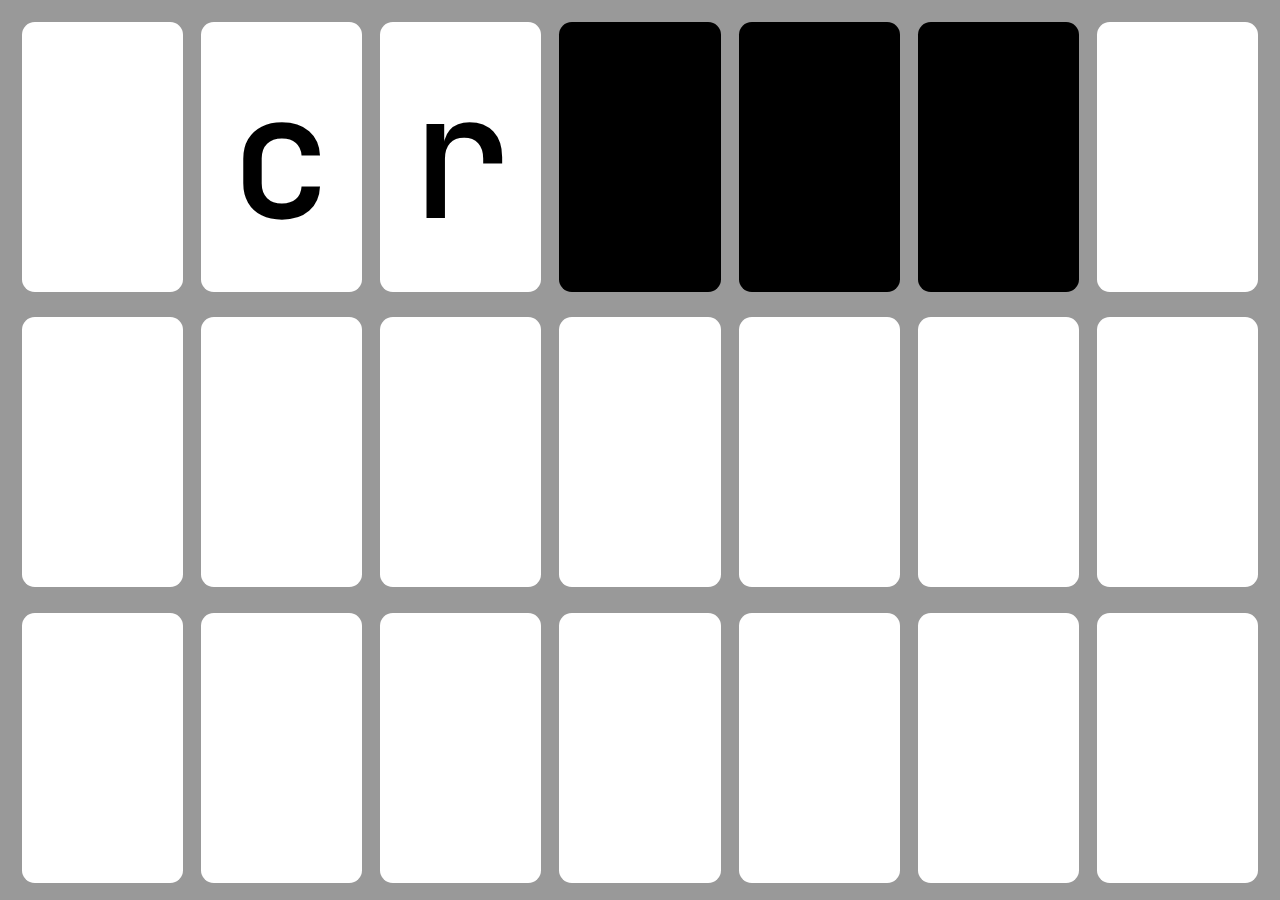
<file: index.html>
<!DOCTYPE html>
<html>

<head>
     <meta charset="utf-8">
     <meta http-equiv="X-UA-Compatible"
           content="IE=edge">
     <meta name="viewport"
           content="width=device-width, initial-scale=1.0">
     <title>Crypto-Clock</title>
     <link rel="stylesheet"
           href="styles.css">
     <link rel="icon"
           href="favicon.ico">
     <script defer
             src="main.dart.js"></script>
     <link rel="preconnect"
           href="https://fonts.gstatic.com">
     <link href="https://fonts.googleapis.com/css2?family=JetBrains+Mono:wght@400;442&display=swap"
           rel="stylesheet">
</head>

<body>
     <div id="ticker">
          <section class="row">
               <div id="c0_0"
                    class="boxed">&nbsp;</div>
               <div id="c0_1"
                    class="boxed">&nbsp;</div>
               <div id="c0_2"
                    class="boxed">&nbsp;</div>
               <div id="c0_3"
                    class="boxed">&nbsp;</div>
               <div id="c0_4"
                    class="boxed">&nbsp;</div>
               <div id="c0_5"
                    class="boxed">&nbsp;</div>
               <div id="c0_6"
                    class="boxed">&nbsp;</div>
               <!-- <div id="c0_7"
           class="boxed">&nbsp;</div> -->
          </section>
          <section class="row">
               <div id="c1_0"
                    class="boxed">&nbsp;</div>
               <div id="c1_1"
                    class="boxed">&nbsp;</div>
               <div id="c1_2"
                    class="boxed">&nbsp;</div>
               <div id="c1_3"
                    class="boxed">&nbsp;</div>
               <div id="c1_4"
                    class="boxed">&nbsp;</div>
               <div id="c1_5"
                    class="boxed">&nbsp;</div>
               <div id="c1_6"
                    class="boxed">&nbsp;</div>
               <!-- <div id="c1_7"
           class="boxed">&nbsp;</div> -->
          </section>
          <section class="row">
               <div id="c2_0"
                    class="boxed">&nbsp;</div>
               <div id="c2_1"
                    class="boxed">&nbsp;</div>
               <div id="c2_2"
                    class="boxed">&nbsp;</div>
               <div id="c2_3"
                    class="boxed">&nbsp;</div>
               <div id="c2_4"
                    class="boxed">&nbsp;</div>
               <div id="c2_5"
                    class="boxed">&nbsp;</div>
               <div id="c2_6"
                    class="boxed">&nbsp;</div>
               <!-- <div id="c2_7"
           class="boxed">&nbsp;</div> -->
          </section>
          <div id="back">&nbsp;</div>
          <div id="middle">&nbsp;</div>
          <div id="forward">&nbsp;</div>
     </div>
     <div id="settings"
          class="unvisible">
          <header>
               <div class="action"></div>
               <h1>crypto-clock</h1>
               <div class="action">
                    <button id="close">X</button>
               </div>
          </header>
          <div class="content cols">
               <div class="col">
                    <h3>Available symbols</h3>
                    <div id="symbols_all"
                         class="scroller"><button id="load_symbols">Load
                              symbols</button>
                    </div>
               </div>
               <div class="col">
                    <h3>Current symbols</h3>
                    <div id="symbols_current"
                         class="scroller"></div>
               </div>
               <div class="col">
                    <h3>Settings</h3>
                    <h4>Update interval</h4>
                    <div class="picker">
                         <button class="back"
                                 id="interval_back">&#10094;</button>
                         <div id="interval"
                              class="value"></div>
                         <button class="forward"
                                 id="interval_forward">&#10095;</button>
                    </div>
                    <p>Seconds between updates. More updates = more power.</p>
                    <h4>Updates per symbol</h4>
                    <div class="picker">
                         <button class="back"
                                 id="intervals_per_element_back">&#10094;</button>
                         <div id="intervals_per_element"
                              class="value"></div>
                         <button class="forward"
                                 id="intervals_per_element_forward">&#10095;</button>
                    </div>
                    <p>Updates before moving to next symbol.</p>
                    <h4>Periodic refresh</h4>
                    <div class="picker">
                         <button class="back"
                                 id="refresh_back">&#10094;</button>
                         <div id="refresh_value"
                              class="value"></div>
                         <button class="forward"
                                 id="refresh_forward">&#10095;</button>
                    </div>
                    <p>Hours between refresh.</p>
               </div>
          </div>
          <footer>
               <div class="content">github.com/jimmyff/crypto-clock<br />Author:
                    jimmyff<br />Powered by the Binance API</div>
               <div class="content buttons">
                    <button id="reset">Reset</button>
                    <button id="save">Save</button>
               </div>
          </footer>
     </div>
</body>

</html>
</file>
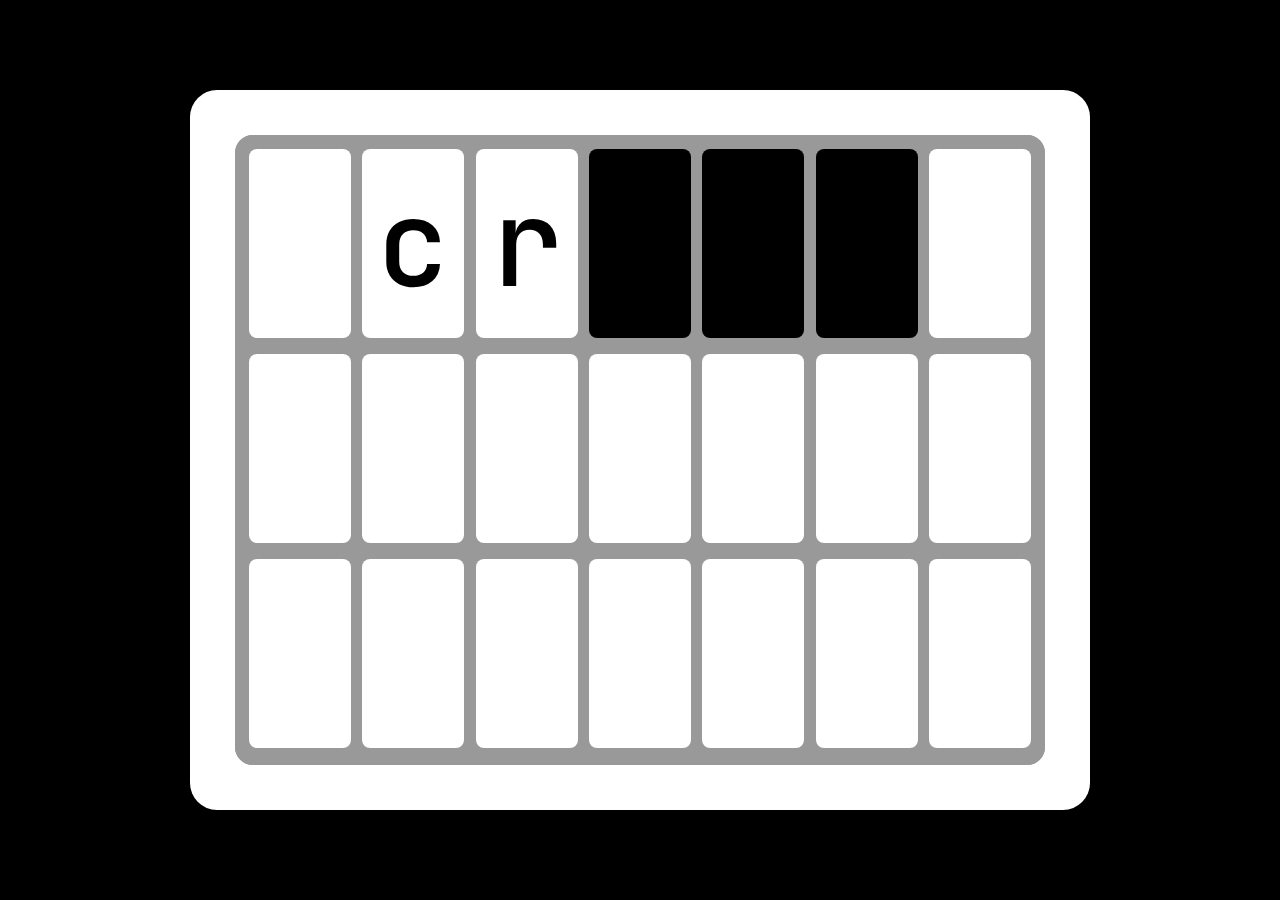
<file: desktop.html>
<!DOCTYPE html>
<html>

<head>
    <meta charset="utf-8">
    <meta http-equiv="X-UA-Compatible"
          content="IE=edge">
    <meta name="viewport"
          content="width=device-width, initial-scale=1.0">
    <title>Crypto-Clock</title>
</head>
<style>
    body {
        height: 100vh;
        width: 100%;
        padding: 0;
        margin: 0;
        background: black;
        display: flex;
        flex-direction: column;
        justify-content: center;
        overflow: hidden;
    }

    #clock {
        margin: auto auto auto auto;
        background-color: white;
    }

    #clockDisplay {
        position: relative;
    }

    @media (orientation: landscape) {
        #clock {
            padding: 5vh;
            border-radius: 3vh;
        }

        #clockDisplay {
            height: 70vh;
            width: 90vh;
        }

        #iframe {
            border-radius: 2vh;
        }
    }

    @media (orientation: portrait) {
        #clock {
            padding: 5vw;
            border-radius: 3vw;
        }

        #clockDisplay {
            height: 60vw;
            width: 80vw;
        }

        #iframe {
            border-radius: 2vw;
        }
    }

    #iframe {
        border: 0;
        left: 0px;
        top: 0px;
        right: 0px;
        bottom: 0px;
        position: absolute;
        width: 100%;
        height: 100%;
        display: block;
    }
</style>

<body>
    <div id="clock">
        <div id="clockDisplay"><iframe id="iframe"
                    src="index.html"></iframe></div>
    </div>
</body>

</html>
</file>
<file: styles.css>
@import url(https://fonts.googleapis.com/css?family=Roboto);

html, body {
  width: 100%;
  height: 100%;
  margin: 0;
  padding: 0;
  font-size: 2vh;
  font-family: 'JetBrains Mono', monospace;
  background-color: #999;
  color: #000;
  overflow: hidden;
}

#ticker {
  position: relative;
}
#ticker #back {
  display: block;
  position: absolute;
  left:0;
  right: 60vw;
  top: 0;
  bottom: 0;
}
#ticker #forward {
  display: block;
  position: absolute;
  left:60vw;
  right: 0;
  top: 0;
  bottom: 0;
}
#ticker #middle {
  display: block;
  position: absolute;
  left:40vw;
  right: 40vw;
  top: 0;
  bottom: 0;
}

#ticker .row {
  text-align: center;
  flex-direction: row;
  flex-wrap: nowrap;
  justify-content: space-evenly;
  align-items: flex-start;
  height: 30vh;
  display: flex;
  padding:1vw;
}
#ticker .row div.boxed {
  background-color: #fff;
  font-size: 19vh;
  height: 30vh;
  line-height:30vh;
  text-align: center;
  display:inline-block;
  border-radius: 1vw;
  margin:0.7vw;
  vertical-align: middle; 
  flex: 1;
  flex-grow: 1;
  font-weight: 500;
  overflow: hidden;

}


/* CSS animation refresh method. Not currently used */
/* #ticker .row div.boxed.refreshAnimation {

  -webkit-animation: 250ms refresh 1 normal running;
  -moz-animation: 250ms refresh 1 normal running;
  -o-animation: 250ms refresh 1 normal running;
  animation: 250ms refresh 1 normal running;
}

@keyframes refresh {
  0% { background-color: #000; }
  99% { background-color: #000; }
  100% { background-color: #fff; }
}
@-webkit-keyframes refresh {
  0% { background-color: #000; }
  99% { background-color: #000; }
  100% { background-color: #fff; }
}
@-moz-keyframes refresh {
  0% { background-color: #000; }
  99% { background-color: #000; }
  100% { background-color: #fff; }
}

@-o-keyframes refresh {
  0% { background-color: #000; }
  99% { background-color: #000; }
  100% { background-color: #fff; }
} */

.refresh {
  background-color: #000 !important;
}

#settings {
  background-color: #fff;
  position: absolute;
  top:1vw;
  left:1vw;
  bottom:1vw;
  right:1vw;
  border-radius: 1vw;
  display: none;
  
}

#settings.visible {
  display: flex;
  flex-direction: column;

}
.cols {
  display: flex;
  flex-direction: row;
}
.col {
  flex:1;
  padding: 1.5vw;
}
.col .scroller {
  overflow-y: scroll;
  background-color: #aaa;
  height: 60vh;
  text-align: center;
}

#load_symbols {
  margin:5vh auto 0 auto;
}
#settings footer, #settings header {
  height:10vh;
  flex-grow: 0;
  text-align: center;
  display: flex;
  flex-direction: row;
  border-bottom: 1px dotted #888;
  padding-bottom: 1vw;
}


#settings footer div {
  text-align: left;
  padding-left: 2vw;
}
#settings footer .buttons {
  text-align: right;
  padding-right: 2vw;
}
#settings .action {
flex-grow: 0;
width: 7vw;
padding: 2vw;
text-align: right;
}
#settings div.content, #settings h1 {
  flex:1;
  flex-grow: 1;
}
#settings h1 {
  margin:0.4em 0;
  font-size: 5vh;
}
#settings h3 {
  margin: 0 0 2vw 0;
  font-size: 3vh;
  text-align: center;
  color: #666;
}
#settings h4 {
  margin: 2.5vw 0 2vw 0;
  font-size: 2.5vh;
  text-align: center;
}
#settings p {
  text-align: center;
  font-size: 1.9vh;
}
#settings button {
padding: 1.5vh 3vh;
font-size: 3vh;
font-weight: bold;
border: 0px;
background-color: #333;
color: #ddd;
border-radius: 1vw;
}

#settings button:active {
  background-color: #ddd;
  color: #333;
}
#settings .scroller button.symbol {
  font-size: 2.8vh;
  line-height: 5vh;
  text-align: left;
  background-color: #fff;
  color: #333;
  margin:0.75vw 0.75vw 0 0.75vw ;
  display: block;
  width:25vw;
  white-space: nowrap;
  text-overflow: ellipsis;
  overflow: hidden;
  overflow-x: hidden;

}
#settings .scroller button.symbol:last-child {
  margin-bottom: 0.75vw;
}
#settings .scroller button.symbol:active {
  background-color: #333;
  color: #fff;
}
#settings #symbols_current button.symbol::after {
content: ' [-]';
}

#settings #symbols_all button.symbol::after {
  content: ' [+]';
  }

  .picker {
    display: flex;
    flex-direction: row;
    margin: 0 2vw;
  }

  #settings  .picker button {
    padding: 1vh 2vh;
    flex:0;
  }
.picker .value {
  flex:1;
  text-align: center;
  font-size: 2.5vw;
}

::-webkit-scrollbar {
  width: 3vw;
  background-color: #666;
}
::-webkit-scrollbar-thumb:vertical {
  background: #000;
}
</file>
